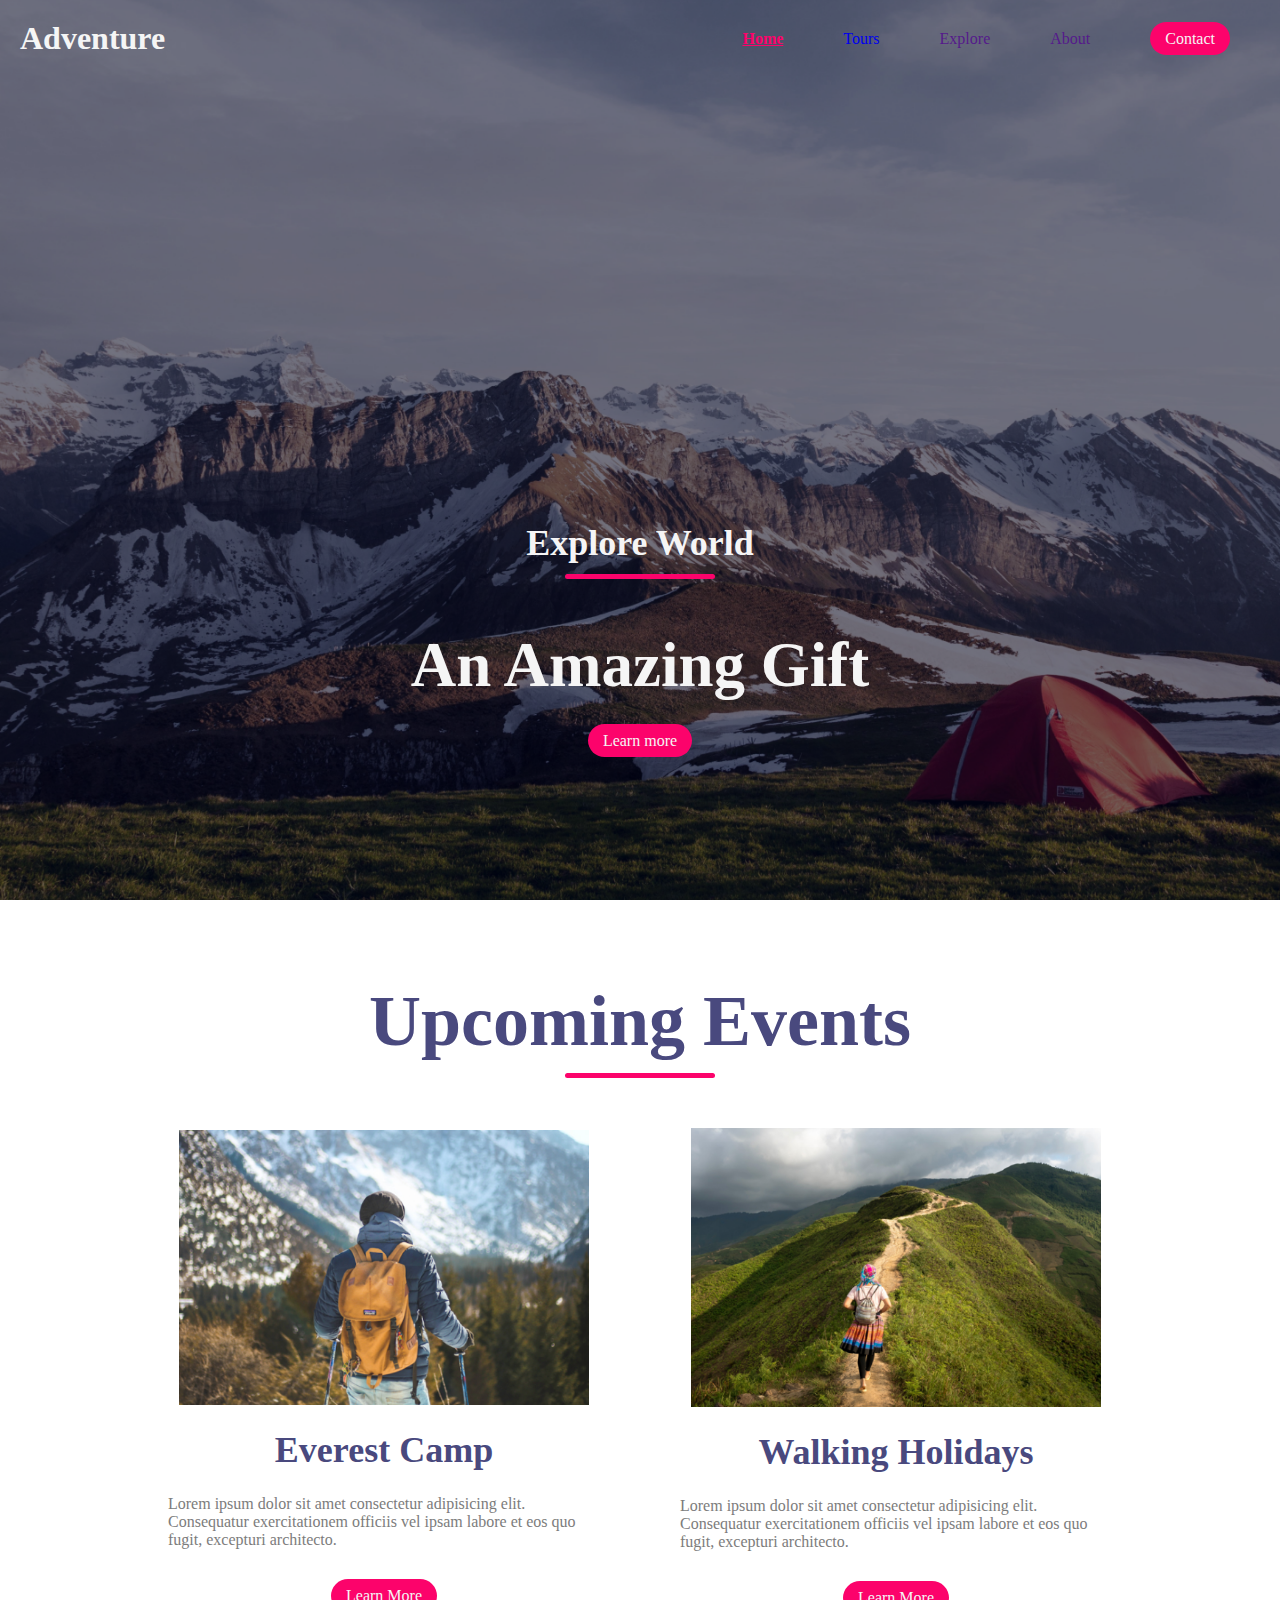
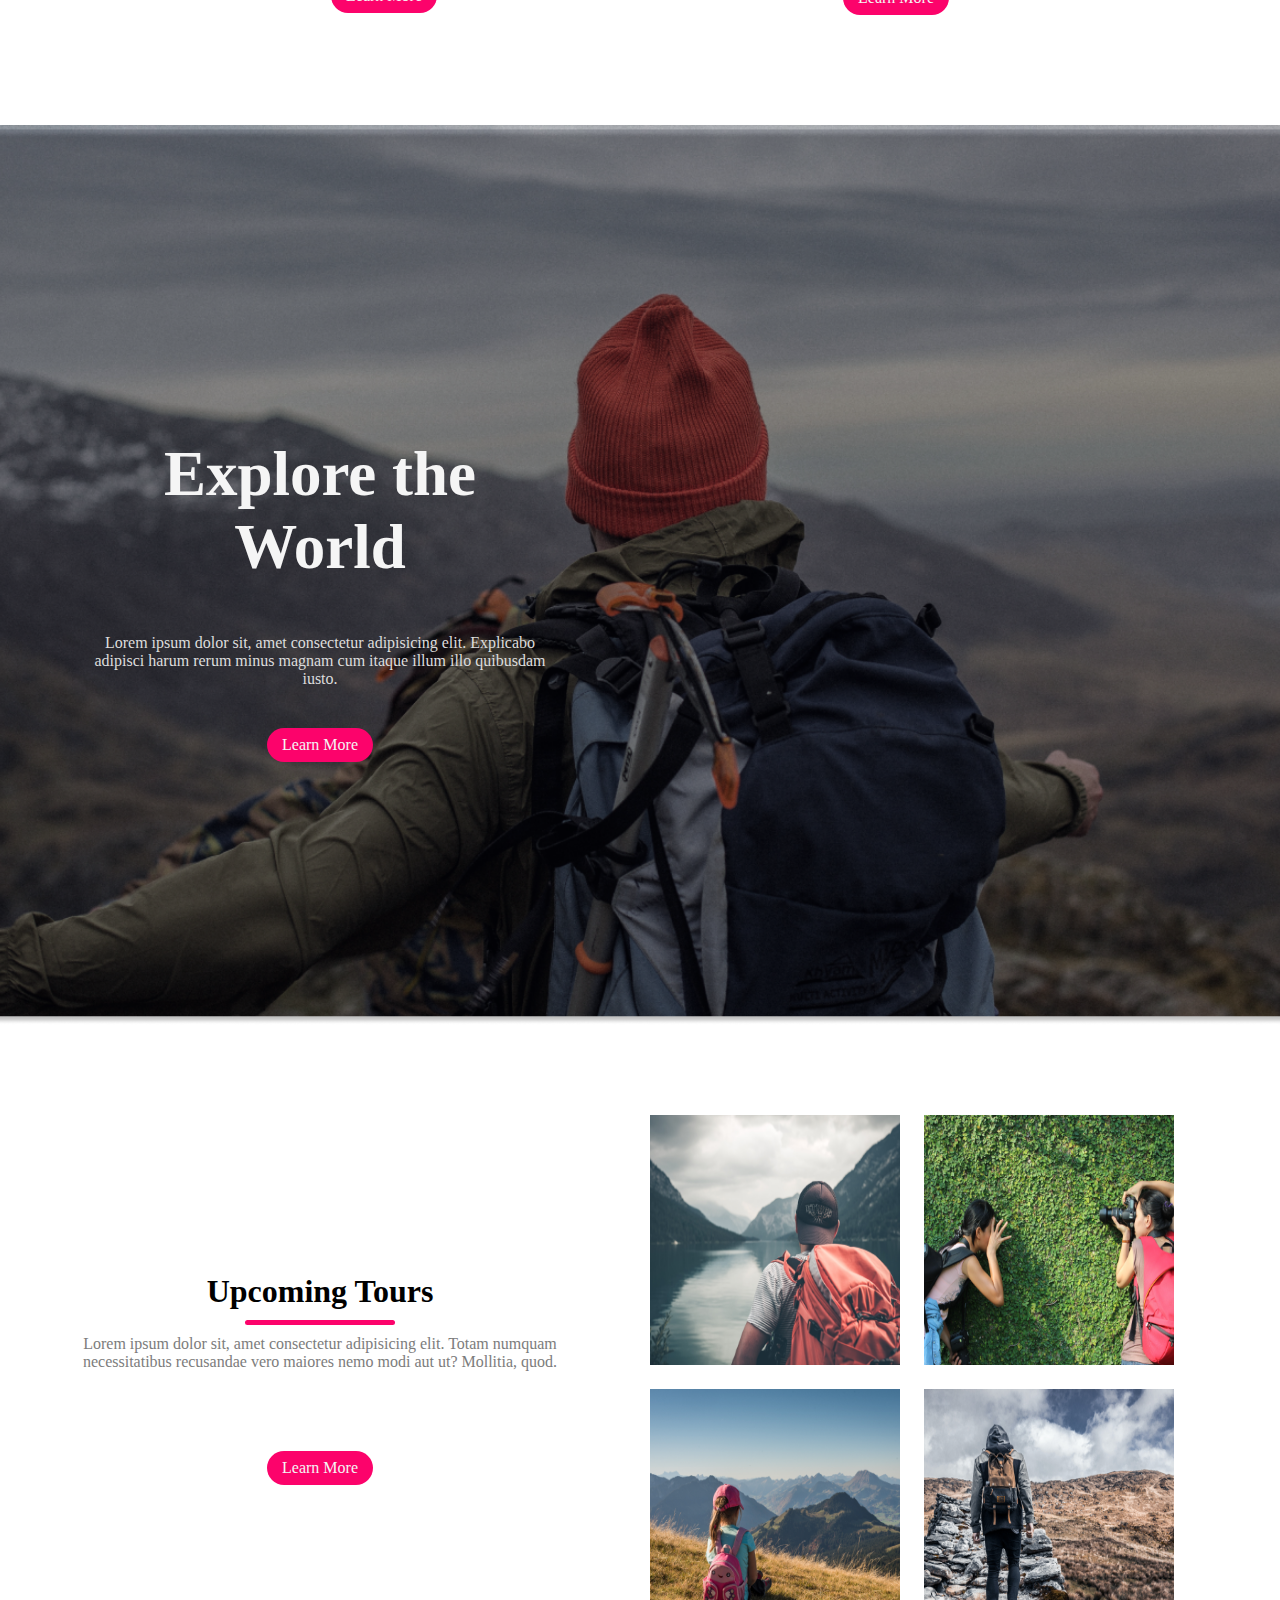
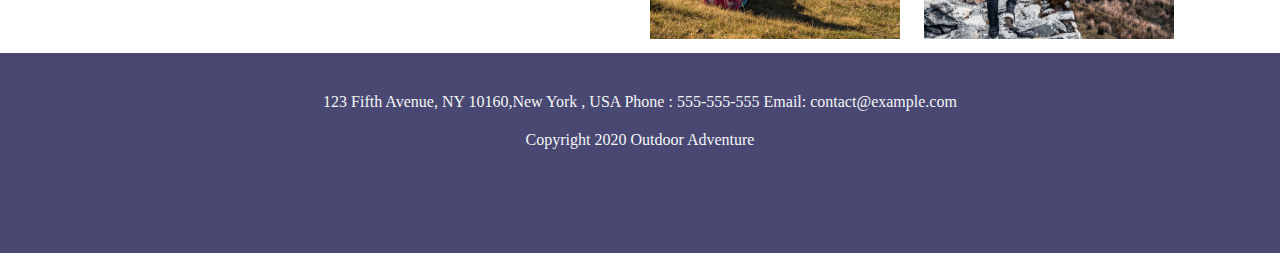
<file: index.html>
<!DOCTYPE html>
<html lang="en">

<head>
    <meta charset="UTF-8">
    <meta name="viewport" content="width=device-width, initial-scale=1.0">
    <title>Home</title>
    <link rel="stylesheet" href="styles.css">
</head>

<body>
    <!-- navbar start -->
    <nav class="navbar">
        <h1 class="navbar-logo">Adventure</h1>
        <ul class="navbar-links">
            <li><a href="#" class="active">Home</a></li>
            <li><a href="./tours.html">Tours</a></li>
            <li><a href="">Explore</a></li>
            <li><a href="">About</a></li>
            <li><a href="" class="btn">Contact</a></li>
        </ul>
        <img src="images/menu-btn.png" alt="" class="navbar-menu-btn">

    </nav>
    <!-- navbar end -->
    <!-- header start -->
    <header class="header">
        <div class="header-content">
            <h2>Explore World</h2>
            <div class="line"></div>
            <h1>An Amazing Gift</h1>
            <a href="#" class="btn">Learn more</a>
        </div>
    </header>
    <!-- header end -->
    <!-- activities start -->
    <section class="events">
        <div class="events-title">
            <h1>Upcoming Events</h1>
            <div class="line"></div>
        </div>
        <div class="events-row">
            <div class="events-row-col">
                <img src="images/img1.png" alt="">
                <h4>Everest Camp</h4>
                <p>Lorem ipsum dolor sit amet consectetur adipisicing elit. Consequatur exercitationem officiis vel
                    ipsam labore et eos quo fugit, excepturi architecto.</p>
                <a href="" class="btn">Learn More</a>
            </div>
            <div class="events-row-col">
                <img src="images/img2.png" alt="">
                <h4>Walking Holidays</h4>
                <p>Lorem ipsum dolor sit amet consectetur adipisicing elit. Consequatur exercitationem officiis vel
                    ipsam labore et eos quo fugit, excepturi architecto.</p>
                <a href="" class="btn">Learn More</a>
            </div>
        </div>
    </section>

    <!-- activities end -->
    <!-- explore start -->
    <section class="explore">
        <div class="explore-content">
            <h1>Explore the World</h1>
            <p>Lorem ipsum dolor sit, amet consectetur adipisicing elit. Explicabo adipisci harum rerum minus magnam cum
                itaque illum illo quibusdam iusto.</p>
            <a href="" class="btn">Learn More</a>
        </div>
    </section>
    <!-- explore end -->
    <!-- tours start -->
    <div class="tours">
        <div class="tours-left">
            <h1>Upcoming Tours</h1>
            <div class="line"></div>
            <p>Lorem ipsum dolor sit, amet consectetur adipisicing elit. Totam numquam necessitatibus recusandae vero
                maiores nemo modi aut ut? Mollitia, quod.</p>
            <a href="" class="btn">Learn More</a>

        </div>
        <div class="tours-right">
            <div class="image-gallery">
                <img src="images/img3.png" alt="">
                <img src="images/img4.png" alt="">
                <img src="images/img5.png" alt="">
                <img src="images/img6.png" alt="">
            </div>

        </div>
    </div>
    <!-- tours end -->
    <!-- footer start -->
    <section class="footer">
        <p>123 Fifth Avenue, NY 10160,New York , USA Phone : 555-555-555 Email: contact@example.com</p>
        <p>Copyright 2020 Outdoor Adventure</p>
    </section>
    <!-- footer end -->

    <script src="./main.js"></script>

</body>

</html>
</file>
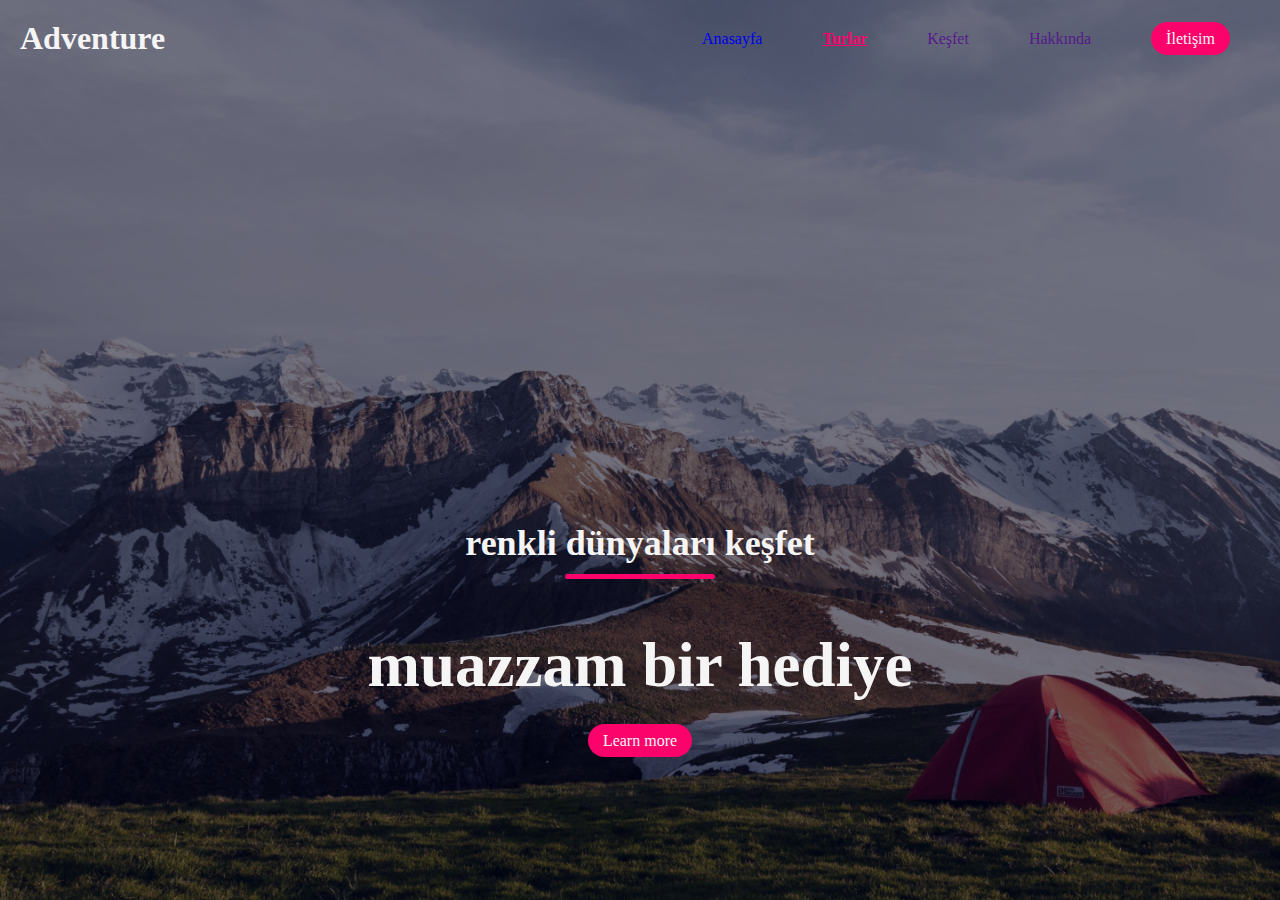
<file: tours.html>
<!DOCTYPE html>
<html lang="en">

<head>
    <meta charset="UTF-8">
    <meta name="viewport" content="width=device-width, initial-scale=1.0">
    <title>Tours</title>
    <link rel="stylesheet" href="styles.css">
</head>

<body>
    <!-- navbar start -->
    <nav class="navbar">
        <h1 class="navbar-logo">Adventure</h1>
        <ul class="navbar-links">
            <li><a href="./index.html">Anasayfa</a></li>
            <li><a href="" class="active">Turlar</a></li>
            <li><a href="">Keşfet</a></li>
            <li><a href="">Hakkında</a></li>
            <li><a href="" class="btn">İletişim</a></li>
        </ul>
        <img src="images/menu-btn.png" alt="" class="navbar-menu-btn">

    </nav>
    <!-- navbar end -->
    <!-- header start -->
    <header class="header">
        <div class="header-content">
            <h2>renkli dünyaları keşfet</h2>
            <div class="line"></div>
            <h1>muazzam bir hediye</h1>
            <a href="#" class="btn">Learn more</a>
        </div>
    </header>
    <!-- header end -->
    <script src="./main.js"></script>
</body>

</html>
</file>
<file: styles.css>
@import url("https://fonts.googleapis.com/css2?family=Poppins:wght@100;200;300;400;500;600;700;800;900&display=swap");

.header {
  width: 100vw;
  height: 100vh;
  background-image: url(images/header-bg.png);
  background-position: center;
  background-size: cover;
  display: flex;
  justify-content: center;
  align-items: flex-end;
}

.header-content {
  margin-bottom: 150px;
  color: var(--text-color);
  text-align: center;
}

.header-content h1 {
  font-size: 7vmin;
  margin-top: 50px;
  margin-bottom: 30px;
}

.header-content h2 {
  font-size: 4vmin;
}

.navbar {
  position: absolute;
  top: 0;
  left: 0;
  display: flex;
  width: 100%;
  justify-content: space-between;
  padding: 20px;
  color: var(--text-color);
}

.navbar-links {
  display: flex;
  align-items: center;
}

.navbar-links li {
  margin: 0 30px;
}

.events-title {
  text-align: center;
  font-size: 4vmin;
  color: var(--thirdy-color);
  margin-top: 50px;
}

.events-row {
  margin-top: 50px;
}

.events-row-col {
  display: flex;
  flex-direction: column;
  align-items: center;
}

.events-row-col img {
  width: 80%;
}

.events-row-col .btn {
  margin: 30px;
}

.explore {
  width: 100%;
  height: 100vh;
  background-image: url(images/bg2.png);
  background-position: center;
  background-size: cover;
  background-repeat: no-repeat;
  display: flex;
  align-items: center;
}

.explore-content {
  width: 50%;
  padding: 50px;
  display: flex;
  flex-direction: column;
  align-items: center;
  text-align: center;
}

.explore-content .btn {
  margin-top: 40px;
}

.explore-content h1 {
  font-size: 7vmin;
  color: var(--text-color);
  margin: 50px;
}

.explore-content p {
  color: rgb(221, 221, 221);
}

.tours {
  display: flex;
  align-items: center;
  justify-content: space-between;
  flex-wrap: wrap;
  width: 100%;
}

.tours-left {
  width: 50%;
  display: flex;
  align-items: center;
  justify-content: center;
  text-align: center;
  flex-direction: column;
}

.tours-left .btn {
  margin-top: 80px;
}

.tours-right {
  width: 50%;
  float: right;
}

.tours-right img {
  width: 250px;
  height: 250px;
  margin: 10px;
}

.tours-right .image-gallery {
  width: 600px;
}

.footer {
  width: 100%;
  height: 200px;
  padding: 20px 80px;
  margin: 0;
  background-color: var(--secondary-color);
  text-align: center;
}

.footer p {
  color: var(--text-color);
  margin: 20px auto;
}

:root {
  --primary-color: #fc036b;
  --secondary-color: #484872;
  --thirdy-color: #49497e;
  --text-color: whitesmoke;
}

* {
  margin: 0;
  padding: 0;
  box-sizing: border-box;
}

html,
body {
  overflow-x: hidden;
}

a {
  text-decoration: none;
  cursor: pointer;
}

.btn {
  background-color: var(--primary-color);
  padding: 8px 15px;
  border-radius: 20px;
  color: var(--text-color);
}

.btn:hover {
  background-color: var(--text-color);
  color: var(--primary-color);
}

img {
  transition: transform 0.3s ease;
}

img:hover {
  transform: scale(1.1);
}

.line {
  background-color: var(--primary-color);
  width: 150px;
  height: 5px;
  border-radius: 5px;
  margin: 10px auto;
}

ul {
  list-style: none;
}

h4 {
  font-size: 4vmin;
  color: var(--thirdy-color);
  margin: 24px auto;
}

p {
  color: #7c7c7c;
  padding: 0 40px;
}

section {
  width: 80%;
  margin: 80px auto;
}

.active {
  color: var(--primary-color);
  text-decoration: underline;
  font-weight: bold;
}

.navbar-menu-btn {
  position: absolute;
  top: 30px;
  right: 30px;
  cursor: pointer;
  width: 40px;
  display: none;
}

.events-row,
.tours-row {
  display: flex;
  align-items: center;
  justify-content: center;
  width: 100%;
}

/* responsive start */
@media only screen and (max-width: 850px) {
  .navbar {
    padding: 0;
  }

  .navbar-logo {
    position: absolute;
    top: 30px;
    left: 30px;
  }

  .navbar-links {
    flex-direction: column;
    width: 100%;
    height: 100vh;
    justify-content: center;
    background-color: var(--secondary-color);
    transition: all 0.5s ease;
    border-bottom-right-radius: 200px;
    margin-top: -900px;
  }

  .navbar-links li {
    margin: 30px auto;
  }

  .navbar-menu-btn {
    display: block;
  }

  .mobile-menu {
    border-bottom-right-radius: 200px;
    margin-top: 0;
  }

  .events-row {
    flex-direction: column;
  }

  .events-row-col {
    margin: 20px auto;
  }

  .explore-content {
    width: 100%;
  }

  .tours {
    justify-content: center;
    align-items: center;
    flex-direction: column;
  }

  .tours-right .image-gallery {
    display: flex;
    flex-direction: column;
    align-items: flex-start;
    justify-content: center;
  }
}

/* responsive end */
/*# sourceMappingURL=styles.css.map */
</file>
